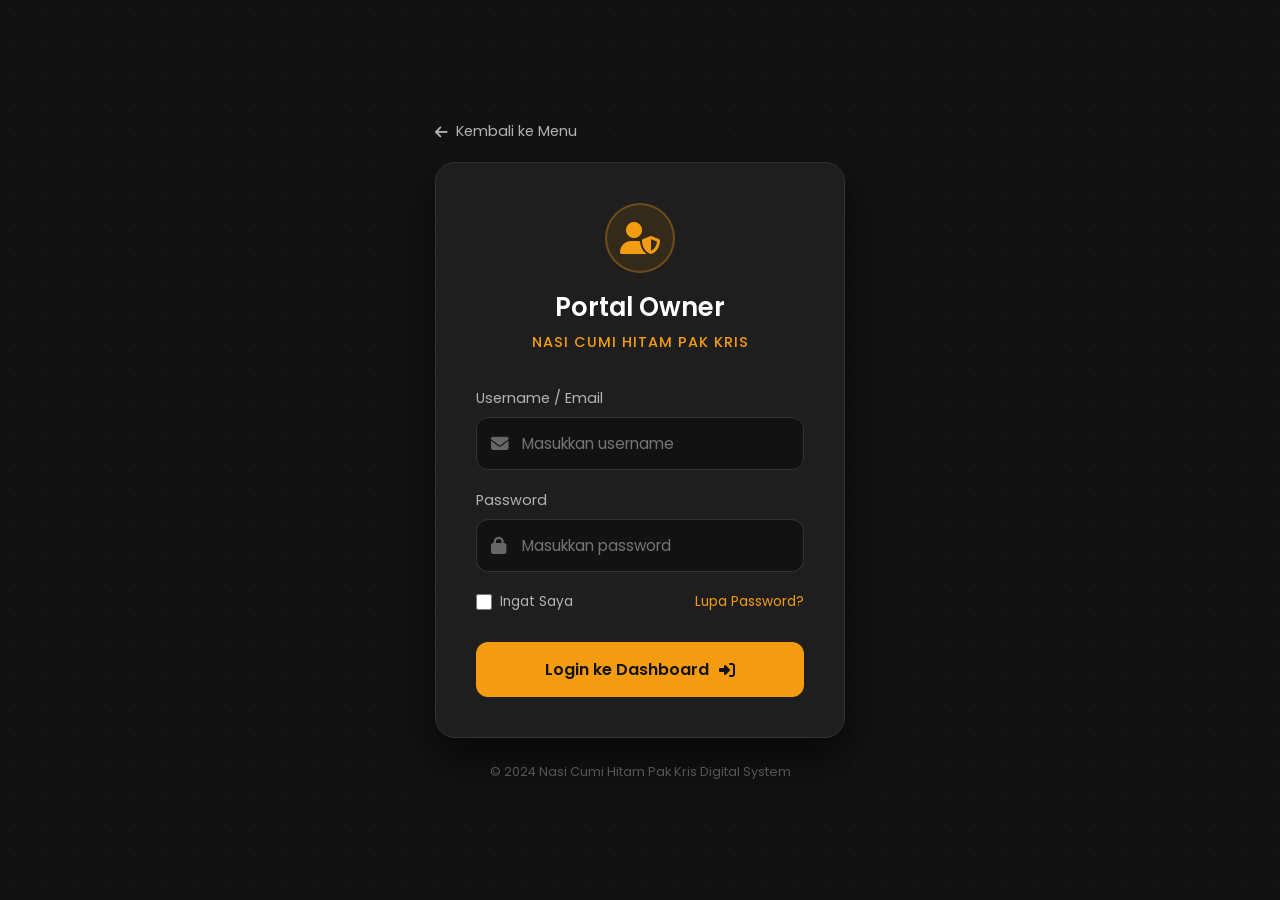
<file: login.html>
<!DOCTYPE html>
<html lang="id">
<head>
    <meta charset="UTF-8">
    <meta name="viewport" content="width=device-width, initial-scale=1.0">
    <title>Login Owner - Nasi Cumi Hitam Pak Kris</title>
    <link rel="stylesheet" href="login-style.css">
    <link rel="stylesheet" href="https://cdnjs.cloudflare.com/ajax/libs/font-awesome/6.4.0/css/all.min.css">
</head>
<body>

    <div class="login-container">
        <a href="index.html" class="back-btn"><i class="fa-solid fa-arrow-left"></i> Kembali ke Menu</a>

        <div class="login-card">
            <div class="login-header">
                <div class="icon-circle">
                    <i class="fa-solid fa-user-shield"></i>
                </div>
                <h2>Portal Owner</h2>
                <p>Nasi Cumi Hitam Pak Kris</p>
            </div>

            <form class="login-form" action="#" method="POST">
                <div class="input-group">
                    <label for="username">Username / Email</label>
                    <div class="input-field">
                        <i class="fa-solid fa-envelope"></i>
                        <input type="text" id="username" name="username" placeholder="Masukkan username" required>
                    </div>
                </div>

                <div class="input-group">
                    <label for="password">Password</label>
                    <div class="input-field">
                        <i class="fa-solid fa-lock"></i>
                        <input type="password" id="password" name="password" placeholder="Masukkan password" required>
                    </div>
                </div>

                <div class="form-options">
                    <label class="remember-me">
                        <input type="checkbox" name="remember"> Ingat Saya
                    </label>
                    <a href="#" class="forgot-pass">Lupa Password?</a>
                </div>

                <button type="submit" class="btn-submit">Login ke Dashboard <i class="fa-solid fa-right-to-bracket"></i></button>
            </form>
        </div>
        
        <div class="login-footer">
            <p>&copy; 2024 Nasi Cumi Hitam Pak Kris Digital System</p>
        </div>
    </div>

</body>
</html>
</file>
<file: login-style.css>
/* Import Font */
@import url('https://fonts.googleapis.com/css2?family=Poppins:wght@300;400;500;600;700&display=swap');

* {
    margin: 0;
    padding: 0;
    box-sizing: border-box;
}

:root {
    --color-bg-main: #121212;
    --color-bg-surface: #1e1e1e;
    --color-primary-gold: #f39c12;
    --color-primary-hover: #e67e22;
    --color-text-title: #ffffff;
    --color-text-body: #b3b3b3;
    --color-border: #333333;
    --font-base: 'Poppins', sans-serif;
    --anim-speed: 0.3s;
}

body {
    background-color: var(--color-bg-main);
    color: var(--color-text-title);
    font-family: var(--font-base);
    min-height: 100vh;
    display: flex;
    justify-content: center;
    align-items: center;
    position: relative;
    /* Memberikan efek background pattern halus */
    background-image: radial-gradient(rgba(243, 156, 18, 0.05) 1px, transparent 1px);
    background-size: 30px 30px;
}

.login-container {
    width: 100%;
    max-width: 450px;
    padding: 20px;
}

/* Tombol Kembali */
.back-btn {
    display: inline-flex;
    align-items: center;
    gap: 8px;
    color: var(--color-text-body);
    text-decoration: none;
    font-size: 0.9rem;
    margin-bottom: 20px;
    transition: color var(--anim-speed);
}

.back-btn:hover {
    color: var(--color-primary-gold);
}

/* Kartu Login */
.login-card {
    background-color: var(--color-bg-surface);
    border: 1px solid var(--color-border);
    border-radius: 20px;
    padding: 40px;
    box-shadow: 0 20px 40px rgba(0, 0, 0, 0.6);
}

/* Header Login */
.login-header {
    text-align: center;
    margin-bottom: 35px;
}

.icon-circle {
    width: 70px;
    height: 70px;
    background-color: rgba(243, 156, 18, 0.1);
    color: var(--color-primary-gold);
    border-radius: 50%;
    display: flex;
    justify-content: center;
    align-items: center;
    font-size: 2rem;
    margin: 0 auto 15px auto;
    border: 2px solid rgba(243, 156, 18, 0.3);
}

.login-header h2 {
    font-size: 1.6rem;
    font-weight: 600;
    color: var(--color-text-title);
    margin-bottom: 5px;
}

.login-header p {
    color: var(--color-primary-gold);
    font-size: 0.9rem;
    font-weight: 500;
    text-transform: uppercase;
    letter-spacing: 1px;
}

/* Form Styling */
.input-group {
    margin-bottom: 20px;
}

.input-group label {
    display: block;
    color: var(--color-text-body);
    font-size: 0.9rem;
    margin-bottom: 8px;
}

.input-field {
    position: relative;
    display: flex;
    align-items: center;
}

.input-field i {
    position: absolute;
    left: 15px;
    color: #666;
    font-size: 1.1rem;
    transition: color var(--anim-speed);
}

.input-field input {
    width: 100%;
    background-color: var(--color-bg-main);
    border: 1px solid var(--color-border);
    color: var(--color-text-title);
    padding: 14px 14px 14px 45px;
    border-radius: 12px;
    font-size: 0.95rem;
    font-family: var(--font-base);
    transition: all var(--anim-speed);
    outline: none;
}

/* Efek saat input diklik/fokus */
.input-field input:focus {
    border-color: var(--color-primary-gold);
    box-shadow: 0 0 0 3px rgba(243, 156, 18, 0.15);
}

.input-field input:focus + i,
.input-field input:valid + i {
    color: var(--color-primary-gold);
}

/* Options (Ingat Saya & Lupa Password) */
.form-options {
    display: flex;
    justify-content: space-between;
    align-items: center;
    margin-bottom: 30px;
    font-size: 0.85rem;
}

.remember-me {
    color: var(--color-text-body);
    display: flex;
    align-items: center;
    gap: 8px;
    cursor: pointer;
}

.remember-me input[type="checkbox"] {
    accent-color: var(--color-primary-gold);
    width: 16px;
    height: 16px;
    cursor: pointer;
}

.forgot-pass {
    color: var(--color-primary-gold);
    text-decoration: none;
    transition: color var(--anim-speed);
}

.forgot-pass:hover {
    color: var(--color-primary-hover);
    text-decoration: underline;
}

/* Tombol Submit */
.btn-submit {
    width: 100%;
    background-color: var(--color-primary-gold);
    color: #121212;
    border: none;
    padding: 15px;
    border-radius: 12px;
    font-size: 1rem;
    font-weight: 600;
    cursor: pointer;
    font-family: var(--font-base);
    transition: all var(--anim-speed);
    display: flex;
    justify-content: center;
    align-items: center;
    gap: 10px;
}

.btn-submit:hover {
    background-color: var(--color-primary-hover);
    transform: translateY(-2px);
    box-shadow: 0 8px 20px rgba(243, 156, 18, 0.3);
}

/* Footer Login */
.login-footer {
    text-align: center;
    margin-top: 25px;
    color: #555;
    font-size: 0.8rem;
}
</file>
